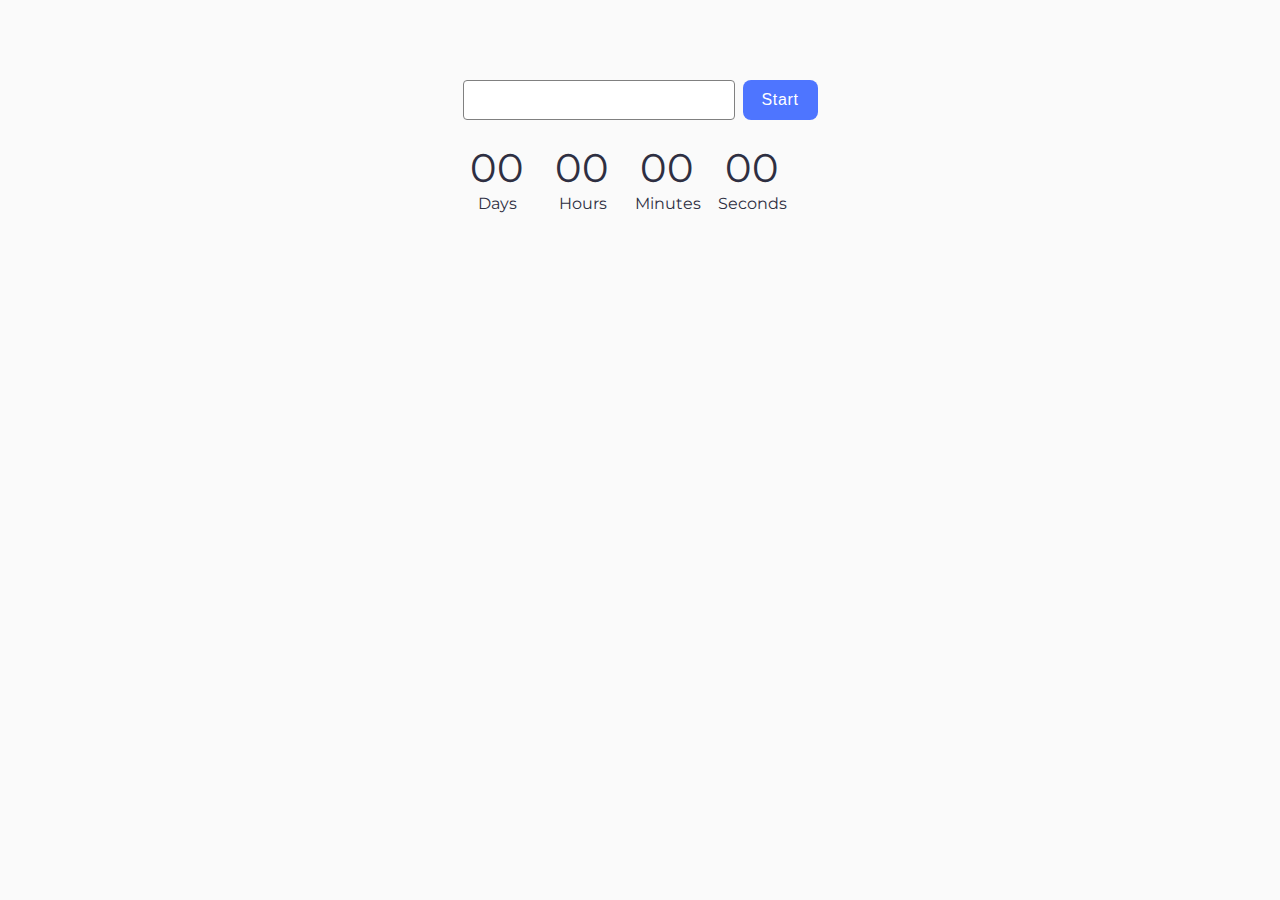
<file: src/1-timer.html>
<!DOCTYPE html>
<html lang="en">
  <head>
    <meta charset="UTF-8" />
    <meta http-equiv="X-UA-Compatible" content="IE=edge" />
    <meta name="viewport" content="width=device-width, initial-scale=1.0" />
    <title>Timer</title>
    <link rel="stylesheet" href="./css/styles.css" />
  </head>
  <body>
    <div class="timer-area">
      <div class="input-area">
          <input type="text" id="datetime-picker" />
          <button type="button" data-start>Start</button>
      </div>
      
      <div class="timer">
          <div class="field">
              <span class="value" data-days>00</span>
              <span class="label">Days</span>
          </div>
          <div class="field">
              <span class="value" data-hours>00</span>
              <span class="label">Hours</span>
          </div>
          <div class="field">
              <span class="value" data-minutes>00</span>
              <span class="label">Minutes</span>
          </div>
          <div class="field">
              <span class="value" data-seconds>00</span>
              <span class="label">Seconds</span>
          </div>
      </div>
  </div>
    
    <script src="./js/1-timer.js" type="module"></script>
  </body>
</html>
</file>
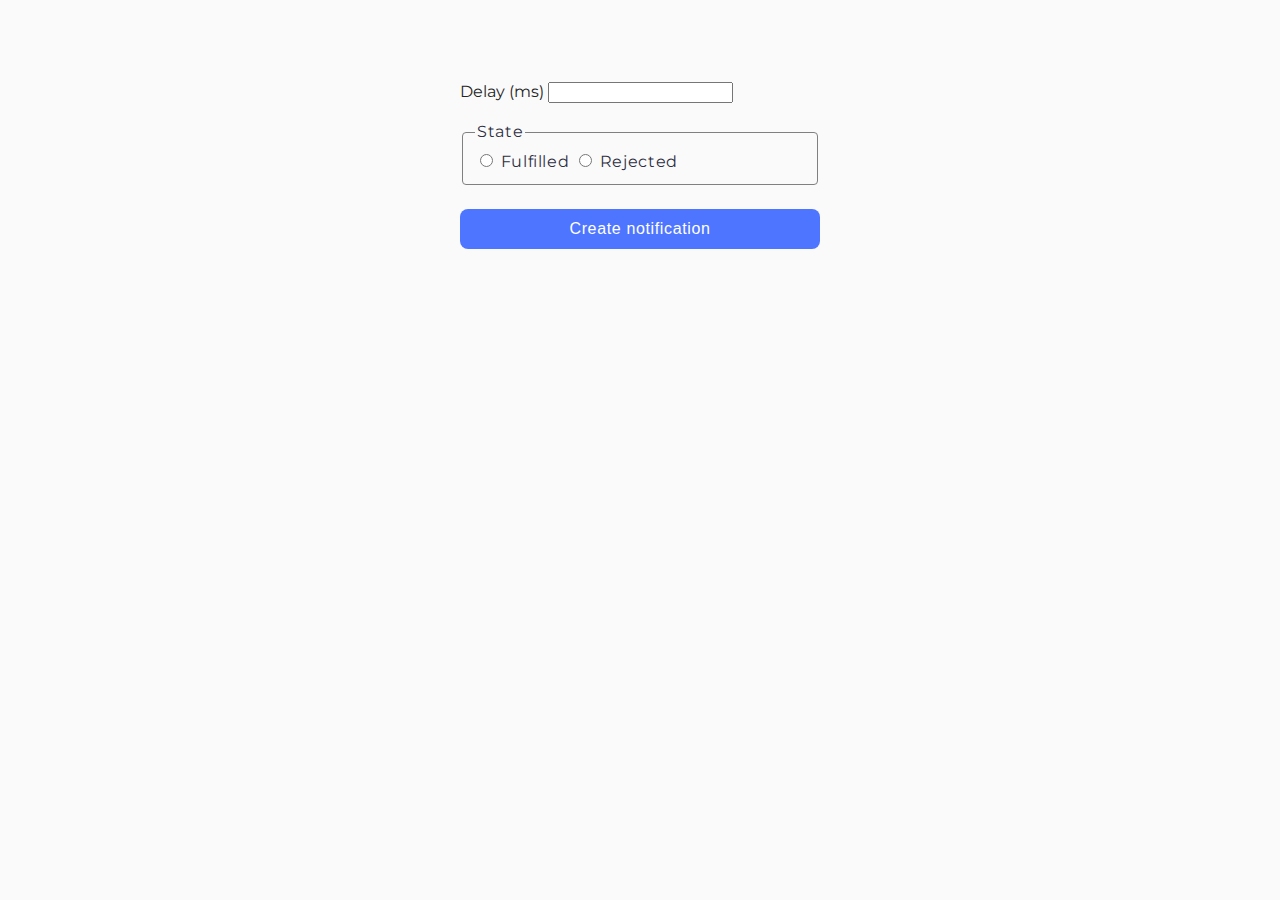
<file: src/2-snackbar.html>
<!DOCTYPE html>
<html lang="en">
  <head>
    <meta charset="UTF-8" />
    <meta http-equiv="X-UA-Compatible" content="IE=edge" />
    <meta name="viewport" content="width=device-width, initial-scale=1.0" />
    <title>Snackbar</title>
    <link rel="stylesheet" href="./css/styles.css" />
    <link rel="stylesheet" href="./css/snackbar.css" />
  </head>
  <body>
    <form class="form">
      <label>
        Delay (ms)
        <input type="number" name="delay" required />
      </label>
    
      <fieldset>
        <legend>State</legend>
        <label>
          <input type="radio" name="state" value="fulfilled" required />
          Fulfilled
        </label>
        <label>
          <input type="radio" name="state" value="rejected" required />
          Rejected
        </label>
      </fieldset>
    
      <button type="submit">Create notification</button>
    </form>
    
    <script type="module" src="./js/2-snackbar.js"></script>
  </body>
</html>
</file>
<file: src/css/snackbar.css>
@import url('https://fonts.googleapis.com/css2?family=Montserrat:wght@400;500&display=swap');

* {
    box-sizing: border-box;
}

body {
    -webkit-font-smoothing: antialiased;
    -moz-osx-font-smoothing: grayscale;
    background-color: #fafafa;
    font-family: 'Montserrat', sans-serif;
}

.form {
    display: flex;
    flex-direction: column;
    width: 360px;
    margin: 80px auto;
}

.delay-input {
    display: flex;
    align-items: flex-start;
    justify-content: flex-start;
    flex-direction: column;
    gap: 8px;
    width: 360px;
    height: 72px;
    font-weight: 400;
    font-size: 16px;
    line-height: 1.5;
    letter-spacing: 0.04em;
    color: #2e2f42;
}

.delay-input input {
    border: 1px solid #808080;
    border-radius: 4px;
    width: 360px;
    height: 40px;
    padding: 8px 16px;
    font-weight: 400;
    font-size: 16px;
    line-height: 1.5;
    letter-spacing: 0.04em;
    color: #2e2f42;
    background: none;
    transition: border-color 0.3s;
}

.delay-input input:hover {
    border-color: #000;
}

.delay-input input:active {
    border-color: #4E75FF;
}

fieldset {
    margin-top: 16px;
    margin-bottom: 24px;
    border-radius: 4px;
    border: 1px solid #808080;
    font-weight: 400;
    font-size: 16px;
    line-height: 1.5;
    letter-spacing: 0.04em;
    color: #2e2f42;
    transition: border 0.3s;
}

fieldset:hover, fieldset:active {
    border-color: #000;
}

.labels {
    display: flex;
    justify-content: center;
    gap: 48px;
}

form button {
    display: flex;
    align-items: center;
    justify-content: center;
    flex-direction: row;
    gap: 10px;
    border-radius: 8px;
    padding: 8px 16px;
    width: 360px;
    height: 40px;
    background: #4e75ff;
    font-weight: 500;
    font-size: 16px;
    line-height: 1.5;
    letter-spacing: 0.04em;
    color: #fff;
    transition: background 0.3s;
}

form button:hover {
    background: #6c8cff;
}
</file>
<file: src/css/styles.css>
/**
  |============================
  | include css partials with
  | default @import url()
  |============================
*/
/* Common styles */
@import url('./reset.css');
@import url('./base.css');
@import url('./container.css');
@import url('./animations.css');

/* Sections style */
@import url('./header.css');
@import url('./vite-promo.css');
@import url('./badges.css');
@import url('./back-link.css');
@import url('./footer.css');
@import url('./timer.css');
</file>
